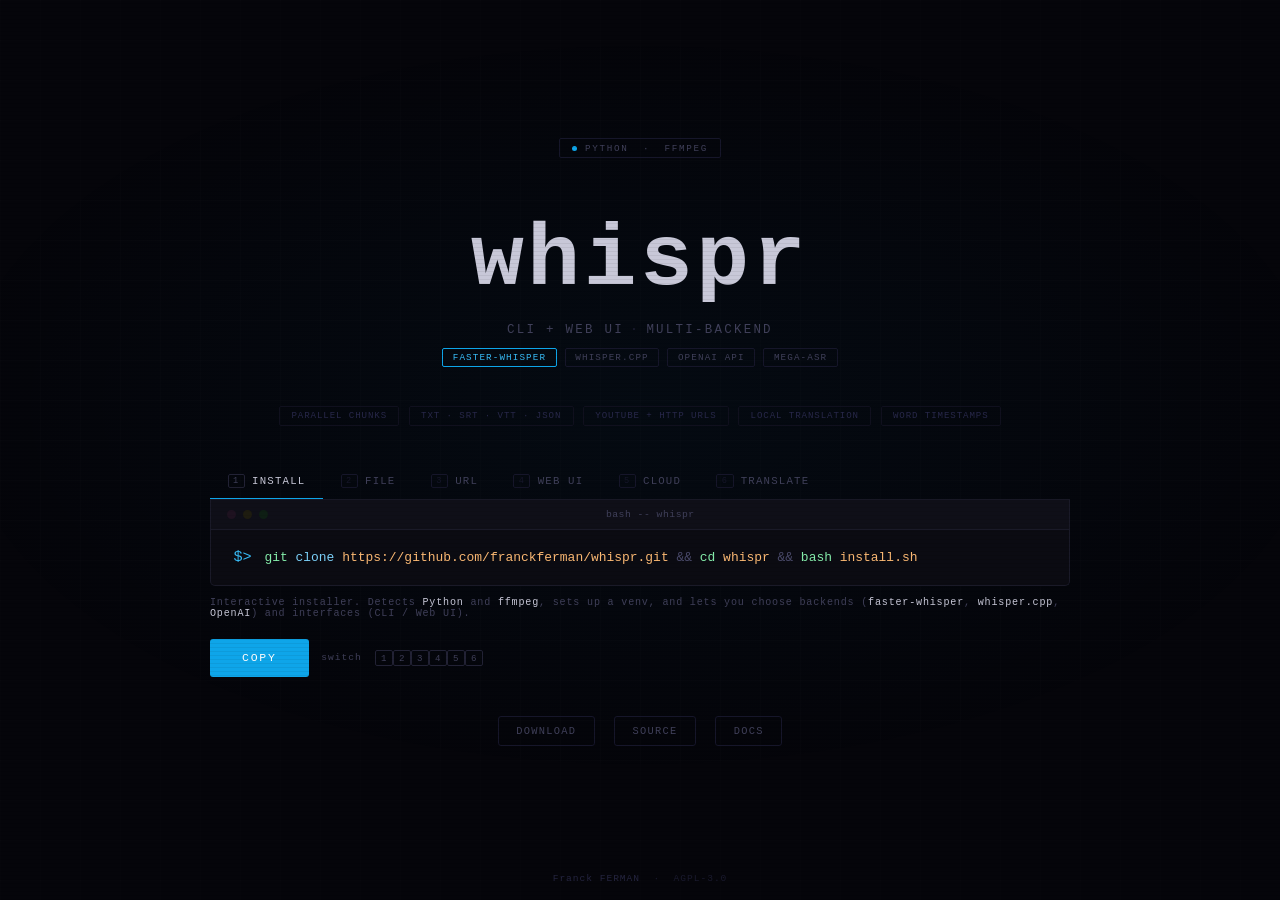
<file: docs/index.html>
<!DOCTYPE html>
<html lang="en">
<head>
<meta charset="UTF-8">
<meta name="viewport" content="width=device-width, initial-scale=1.0">
<title>whispr</title>
<meta name="description" content="Modular multi-backend Whisper transcription: CLI and web UI. faster-whisper, whisper.cpp, OpenAI API, and Mega-ASR for noisy audio. Parallel chunk processing, automatic fallback, local translation, word-level timestamps, SRT/VTT/JSON output.">
<meta property="og:title" content="whispr">
<meta property="og:description" content="Modular multi-backend Whisper transcription: CLI and web UI. faster-whisper, whisper.cpp, OpenAI API, Mega-ASR. Local translation and word timestamps.">
<meta property="og:type" content="website">
<meta property="og:url" content="https://franckferman.github.io/whispr/">
<style>
*, *::before, *::after { box-sizing: border-box; margin: 0; padding: 0; }

:root {
  --bg:      #05050a;
  --s1:      #0b0b12;
  --s2:      #0f0f18;
  --border:  #1a1a28;
  --dim:     #222235;
  --text:    #c8c8d8;
  --muted:   #40405a;
  --faint:   #16162a;
  --accent:  #0ea5e9;
  --accent2: #38bdf8;
  --green:   #10b981;
  --amber:   #f59e0b;
  --mono:    'Courier New', Courier, monospace;
}

html, body { height: 100%; background: var(--bg); color: var(--text); font-family: var(--mono); overflow-x: hidden; }

body::before {
  content: ''; position: fixed; inset: 0;
  background: repeating-linear-gradient(to bottom,
    transparent 0px, transparent 3px,
    rgba(0,0,0,0.06) 3px, rgba(0,0,0,0.06) 4px);
  pointer-events: none; z-index: 1000;
}

.bg-glow {
  position: fixed; inset: 0;
  background: radial-gradient(ellipse 80% 60% at 50% 45%,
    rgba(14,165,233,.04) 0%, transparent 70%);
  animation: glow-breathe 6s ease-in-out infinite;
  pointer-events: none; z-index: 0;
}
@keyframes glow-breathe { 0%,100%{opacity:.5} 50%{opacity:1} }

.bg-grid {
  position: fixed; inset: 0;
  background-image:
    linear-gradient(rgba(255,255,255,.009) 1px, transparent 1px),
    linear-gradient(90deg, rgba(255,255,255,.009) 1px, transparent 1px);
  background-size: 40px 40px;
  pointer-events: none; z-index: 0;
}

.page {
  position: relative; z-index: 1;
  min-height: 100vh;
  display: flex; flex-direction: column;
  align-items: center; justify-content: center;
  padding: 2.5rem 1.5rem 3.5rem; gap: 2.4rem;
}

.header { text-align: center; display: flex; flex-direction: column; align-items: center; gap: .85rem; }

.req-pill {
  display: inline-flex; align-items: center; gap: .5rem;
  font-size: .58rem; letter-spacing: .18em; text-transform: uppercase;
  color: var(--muted); border: 1px solid var(--faint);
  padding: .22rem .75rem; border-radius: 2px;
}
.req-pill::before {
  content: ''; width: 5px; height: 5px; border-radius: 50%;
  background: var(--accent); animation: blink 2.8s infinite;
}
@keyframes blink { 0%,100%{opacity:1} 50%{opacity:.2} }

.wave {
  display: flex; align-items: center; gap: 2.5px;
  height: 22px; margin: .1rem 0;
}
.wave-bar {
  width: 2.5px; border-radius: 2px;
  background: var(--accent);
  opacity: .35;
  animation: wave-pulse 1.6s ease-in-out infinite;
}
.wave-bar:nth-child(1)  { animation-delay: 0s;    }
.wave-bar:nth-child(2)  { animation-delay: .08s;  }
.wave-bar:nth-child(3)  { animation-delay: .16s;  }
.wave-bar:nth-child(4)  { animation-delay: .24s;  }
.wave-bar:nth-child(5)  { animation-delay: .32s;  }
.wave-bar:nth-child(6)  { animation-delay: .40s;  }
.wave-bar:nth-child(7)  { animation-delay: .48s;  }
.wave-bar:nth-child(8)  { animation-delay: .56s;  }
.wave-bar:nth-child(9)  { animation-delay: .64s;  }
.wave-bar:nth-child(10) { animation-delay: .72s;  }
.wave-bar:nth-child(11) { animation-delay: .80s;  }
.wave-bar:nth-child(12) { animation-delay: .88s;  }
.wave-bar:nth-child(13) { animation-delay: .96s;  }
.wave-bar:nth-child(14) { animation-delay: 1.04s; }
.wave-bar:nth-child(15) { animation-delay: 1.12s; }
.wave-bar:nth-child(16) { animation-delay: 1.20s; }
.wave-bar:nth-child(17) { animation-delay: 1.28s; }
.wave-bar:nth-child(18) { animation-delay: 1.36s; }
.wave-bar:nth-child(19) { animation-delay: 1.44s; }
.wave-bar:nth-child(20) { animation-delay: 1.52s; }
@keyframes wave-pulse {
  0%, 100% { height: 4px;  opacity: .25; }
  50%       { height: 18px; opacity: .6;  }
}

.glitch {
  font-size: clamp(2.6rem, 8vw, 5.5rem);
  font-weight: 700; letter-spacing: .04em; text-transform: lowercase;
  color: var(--text); position: relative; user-select: none;
}
.glitch::before, .glitch::after {
  content: attr(data-text);
  position: absolute; top: 0; left: 0; width: 100%; height: 100%;
}
.glitch::before {
  color: var(--accent2);
  clip-path: inset(100% 0 0 0);
  animation: gb 6s infinite;
}
.glitch::after {
  color: rgba(200,200,220,.8);
  clip-path: inset(100% 0 0 0);
  animation: ga 6s infinite;
}
@keyframes gb {
  0%,83%,89%,94%,100% { clip-path:inset(100% 0 0 0); transform:translate(0); opacity:1; }
  84%   { clip-path:polygon(0 18%,100% 18%,100% 27%,0 27%); transform:translate(-9px,0); }
  85%   { clip-path:polygon(0 52%,100% 52%,100% 60%,0 60%,0 8%,100% 8%,100% 15%,0 15%); transform:translate(6px,0); }
  86%   { clip-path:polygon(0 72%,100% 72%,100% 79%,0 79%); transform:translate(-4px,0); }
  87%   { clip-path:polygon(0 33%,100% 33%,100% 41%,0 41%); transform:translate(8px,0); }
  88%   { clip-path:inset(100% 0 0 0); transform:translate(0); }
  92%   { clip-path:polygon(0 22%,100% 22%,100% 30%,0 30%); transform:translate(-5px,0); opacity:.4; }
  93%   { clip-path:inset(100% 0 0 0); opacity:0; }
}
@keyframes ga {
  0%,83%,89%,94%,100% { clip-path:inset(100% 0 0 0); transform:translate(0); opacity:1; }
  84.4% { clip-path:polygon(0 61%,100% 61%,100% 70%,0 70%); transform:translate(8px,0); }
  85.4% { clip-path:polygon(0 28%,100% 28%,100% 36%,0 36%,0 74%,100% 74%,100% 82%,0 82%); transform:translate(-6px,0); }
  86.4% { clip-path:polygon(0 44%,100% 44%,100% 52%,0 52%); transform:translate(5px,0); }
  87.4% { clip-path:polygon(0 12%,100% 12%,100% 19%,0 19%); transform:translate(-7px,0); }
  88.4% { clip-path:inset(100% 0 0 0); transform:translate(0); }
  92.5% { clip-path:polygon(0 55%,100% 55%,100% 63%,0 63%); transform:translate(4px,0); opacity:.3; }
  93.5% { clip-path:inset(100% 0 0 0); opacity:0; }
}

.tagline {
  font-size: clamp(.62rem, 1.5vw, .78rem);
  letter-spacing: .18em; text-transform: uppercase;
  color: var(--muted); text-align: center;
}
.tagline .sep { color: #1e1e35; margin: 0 .4rem; }

.backends {
  display: flex; gap: .5rem; flex-wrap: wrap; justify-content: center;
  margin-top: -.2rem;
}
.backend-pill {
  font-size: .58rem; letter-spacing: .12em; text-transform: uppercase;
  color: var(--muted); border: 1px solid var(--faint);
  padding: .2rem .6rem; border-radius: 2px;
  cursor: pointer; background: none;
  font-family: var(--mono);
  transition: color .2s, border-color .2s;
}
.backend-pill:hover { color: var(--accent2); border-color: var(--accent); }
.backend-pill.hi { color: var(--accent2); border-color: var(--accent); }

.features {
  display: flex; gap: .6rem; flex-wrap: wrap; justify-content: center;
}
.feat {
  font-size: .57rem; letter-spacing: .1em; text-transform: uppercase;
  color: #28284a; border: 1px solid #10101e;
  padding: .22rem .7rem; border-radius: 2px;
}

.scenario-block { width: 100%; max-width: 860px; display: flex; flex-direction: column; gap: 0; }

.tabs {
  display: flex; gap: 0;
  border-bottom: 1px solid var(--border);
  overflow-x: auto; overflow-y: hidden;
}
.tab {
  background: none; border: none; cursor: pointer;
  font-family: var(--mono); font-size: .67rem;
  letter-spacing: .11em; text-transform: uppercase;
  color: var(--muted);
  padding: .65rem 1.1rem;
  border-bottom: 2px solid transparent;
  margin-bottom: -1px;
  transition: color .15s, border-color .15s;
  white-space: nowrap;
  display: flex; align-items: center; gap: .45rem;
}
.tab:hover { color: var(--text); }
.tab.active { color: var(--text); border-bottom-color: var(--accent); }
.kbd {
  display: inline-block; font-size: .54rem; color: var(--faint);
  border: 1px solid var(--faint); padding: .05rem .28rem; border-radius: 2px;
  transition: color .15s, border-color .15s;
}
.tab:hover .kbd, .tab.active .kbd { color: var(--muted); border-color: var(--dim); }

.terminal {
  background: var(--s1);
  border: 1px solid var(--border); border-top: none;
  border-radius: 0 0 5px 5px; overflow: hidden;
  transition: box-shadow .3s;
}
.terminal:hover { box-shadow: 0 0 50px rgba(14,165,233,.06), 0 8px 40px rgba(0,0,0,.4); }

.term-bar {
  background: var(--s2); padding: .55rem 1rem;
  display: flex; align-items: center; gap: .45rem;
  border-bottom: 1px solid var(--border);
}
.dot { width: 9px; height: 9px; border-radius: 50%; transition: background .25s; }
.dot-r { background: #1e1220; }
.dot-y { background: #1e1c10; }
.dot-g { background: #0e1e14; }
.terminal:hover .dot-r { background: #c0392b; }
.terminal:hover .dot-y { background: #c09a2b; }
.terminal:hover .dot-g { background: #10b981; }
.term-label { font-size: .61rem; color: var(--muted); margin: 0 auto; padding-right: 28px; letter-spacing: .05em; }

.term-body {
  padding: 1.1rem 1.4rem;
  display: flex; align-items: flex-start; gap: .8rem;
  min-height: 3.4rem; overflow-x: auto; overflow-y: hidden;
}
.ps { color: var(--accent2); font-size: .95rem; flex-shrink: 0; margin-top: .05rem; user-select: none; }

#cmd-display {
  font-size: clamp(.67rem, 1.55vw, .81rem); line-height: 1.55; flex: 1;
  white-space: nowrap;
  animation: cmd-in .18s ease;
}
@keyframes cmd-in { from{opacity:0;transform:translateY(3px)} to{opacity:1;transform:none} }

.cmd  { color: #86efac; }
.kw   { color: #7dd3fc; }
.str  { color: #fdba74; }
.flag { color: #fde68a; }
.env  { color: #c4b5fd; }
.sep  { color: var(--muted); }
.op   { color: #4a4a6a; }

.tab-desc {
  font-size: .63rem; letter-spacing: .08em;
  color: var(--muted); margin-top: .7rem; min-height: 1rem;
  animation: cmd-in .18s ease;
}
.tab-desc .hl { color: var(--text); }

.actions { display: flex; gap: .8rem; margin-top: 1.2rem; align-items: center; flex-wrap: wrap; }

.copy-btn {
  background: var(--accent); color: #fff; border: none;
  padding: .8rem 2rem; font-family: var(--mono); font-size: .72rem;
  letter-spacing: .15em; text-transform: uppercase;
  cursor: pointer; border-radius: 3px;
  transition: background .15s, box-shadow .2s, transform .1s;
}
.copy-btn:hover { background: var(--accent2); box-shadow: 0 0 24px rgba(56,189,248,.25); }
.copy-btn:active { transform: scale(.97); }
.copy-btn.ok { background: #065f46; box-shadow: 0 0 24px rgba(16,185,129,.2); }

.kbd-hint { font-size: .6rem; letter-spacing: .1em; color: var(--muted); }
.kbd-hint kbd {
  font-family: var(--mono); border: 1px solid var(--dim);
  padding: .1rem .3rem; border-radius: 2px; font-size: .57rem; color: var(--muted);
  cursor: pointer; transition: color .15s, border-color .15s;
}
.kbd-hint kbd:hover { color: var(--text); border-color: var(--border); }

.links { display: flex; gap: 1.2rem; flex-wrap: wrap; justify-content: center; }
.lnk {
  font-family: var(--mono); font-size: .65rem;
  letter-spacing: .12em; text-transform: uppercase;
  color: var(--muted); text-decoration: none;
  border: 1px solid var(--faint); padding: .5rem 1.1rem; border-radius: 3px;
  transition: color .15s, border-color .15s;
}
.lnk:hover { color: var(--text); border-color: var(--border); }

footer {
  position: fixed; bottom: 1rem; left: 0; right: 0;
  text-align: center; font-size: .6rem;
  letter-spacing: .1em; color: #1a1a2e;
  pointer-events: none; z-index: 1;
}
footer a { color: #252540; text-decoration: none; pointer-events: all; transition: color .15s; }
footer a:hover { color: var(--muted); }

@media (max-width: 700px) {
  .page { gap: 1.9rem; }
  .term-label { display: none; }
  .features { display: none; }
}
@media (max-width: 560px) {
  .page { gap: 1.6rem; padding: 2rem 1rem 3.5rem; }
  .tab { padding: .6rem .7rem; font-size: .6rem; letter-spacing: .08em; }
  .term-body { padding: .9rem 1rem; }
  .actions { flex-direction: column; align-items: stretch; }
  .copy-btn { width: 100%; padding: .9rem 1rem; }
  .kbd-hint { display: none; }
}
@media (max-width: 380px) {
  .page { padding: 1.5rem .75rem 3.5rem; gap: 1.4rem; }
  .glitch { letter-spacing: .01em; }
  .req-pill { font-size: .53rem; }
  .tab { padding: .55rem .6rem; font-size: .57rem; }
  .links { gap: .7rem; }
  .lnk { padding: .45rem .85rem; }
}
</style>
</head>
<body>

<div class="bg-grid"></div>
<div class="bg-glow"></div>

<div class="page">

  <div class="header">
    <span class="req-pill">Python &nbsp;&middot;&nbsp; ffmpeg</span>

    <div class="wave" aria-hidden="true">
      <div class="wave-bar"></div><div class="wave-bar"></div><div class="wave-bar"></div>
      <div class="wave-bar"></div><div class="wave-bar"></div><div class="wave-bar"></div>
      <div class="wave-bar"></div><div class="wave-bar"></div><div class="wave-bar"></div>
      <div class="wave-bar"></div><div class="wave-bar"></div><div class="wave-bar"></div>
      <div class="wave-bar"></div><div class="wave-bar"></div><div class="wave-bar"></div>
      <div class="wave-bar"></div><div class="wave-bar"></div><div class="wave-bar"></div>
      <div class="wave-bar"></div><div class="wave-bar"></div>
    </div>

    <h1 class="glitch" data-text="whispr">whispr</h1>
    <p class="tagline">CLI + Web UI<span class="sep">&middot;</span>Multi-Backend</p>

    <div class="backends">
      <button class="backend-pill hi" onclick="setBackend(0)">faster-whisper</button>
      <button class="backend-pill"    onclick="setBackend(1)">whisper.cpp</button>
      <button class="backend-pill"    onclick="setBackend(2)">openai api</button>
      <button class="backend-pill"    onclick="setBackend(3)">mega-asr</button>
    </div>
  </div>

  <div class="features">
    <span class="feat">Parallel chunks</span>
    <span class="feat">TXT &middot; SRT &middot; VTT &middot; JSON</span>
    <span class="feat">YouTube + HTTP URLs</span>
    <span class="feat">Local translation</span>
    <span class="feat">Word timestamps</span>
  </div>

  <div class="scenario-block">
    <div class="tabs" role="tablist">
      <button class="tab active" onclick="setTab(0)"><span class="kbd">1</span> install</button>
      <button class="tab"        onclick="setTab(1)"><span class="kbd">2</span> file</button>
      <button class="tab"        onclick="setTab(2)"><span class="kbd">3</span> url</button>
      <button class="tab"        onclick="setTab(3)"><span class="kbd">4</span> web ui</button>
      <button class="tab"        onclick="setTab(4)"><span class="kbd">5</span> cloud</button>
      <button class="tab"        onclick="setTab(5)"><span class="kbd">6</span> translate</button>
    </div>

    <div class="terminal">
      <div class="term-bar">
        <span class="dot dot-r"></span>
        <span class="dot dot-y"></span>
        <span class="dot dot-g"></span>
        <span class="term-label">bash -- whispr</span>
      </div>
      <div class="term-body">
        <span class="ps">$&gt;</span>
        <span id="cmd-display"></span>
      </div>
    </div>

    <div id="tab-desc" class="tab-desc"></div>

    <div class="actions">
      <button class="copy-btn" id="copy-btn" onclick="copyCmd()">Copy</button>
      <span class="kbd-hint">switch &nbsp;<kbd onclick="setTab(0)">1</kbd><kbd onclick="setTab(1)">2</kbd><kbd onclick="setTab(2)">3</kbd><kbd onclick="setTab(3)">4</kbd><kbd onclick="setTab(4)">5</kbd><kbd onclick="setTab(5)">6</kbd></span>
    </div>
  </div>

  <div class="links">
    <a class="lnk" href="https://github.com/franckferman/whispr/archive/refs/heads/stable.zip" target="_blank" rel="noopener">Download</a>
    <a class="lnk" href="https://github.com/franckferman/whispr" target="_blank" rel="noopener">Source</a>
    <a class="lnk" href="https://github.com/franckferman/whispr#readme" target="_blank" rel="noopener">Docs</a>
  </div>

</div>

<footer>
  <a href="https://github.com/franckferman">Franck FERMAN</a> &nbsp;&middot;&nbsp; AGPL-3.0
</footer>

<script>
const S = [
  {
    raw:  `git clone https://github.com/franckferman/whispr.git && cd whispr && bash install.sh`,
    html: `<span class="cmd">git</span> <span class="kw">clone</span> <span class="str">https://github.com/franckferman/whispr.git</span> <span class="op">&amp;&amp;</span> <span class="cmd">cd</span> <span class="str">whispr</span> <span class="op">&amp;&amp;</span> <span class="cmd">bash</span> <span class="str">install.sh</span>`,
    desc: `Interactive installer. Detects <span class="hl">Python</span> and <span class="hl">ffmpeg</span>, sets up a venv, and lets you choose backends (<span class="hl">faster-whisper</span>, <span class="hl">whisper.cpp</span>, <span class="hl">OpenAI</span>) and interfaces (CLI / Web UI).`,
  },
  {
    raw:  `python main.py -f lecture.mp4 --backend faster_whisper -F txt,srt,vtt`,
    html: `<span class="cmd">python</span> <span class="str">main.py</span> <span class="flag">-f</span> <span class="str">lecture.mp4</span> <span class="flag">--backend</span> <span class="kw">faster_whisper</span> <span class="flag">-F</span> <span class="str">txt,srt,vtt</span>`,
    desc: `Transcribe a local file with <span class="hl">faster-whisper</span> (CTranslate2, GPU/CPU). Outputs <span class="hl">plain text</span>, <span class="hl">SRT</span>, and <span class="hl">WebVTT</span> subtitles. Supports MP3, MP4, WAV, MKV, FLAC, and any ffmpeg-compatible format.`,
  },
  {
    raw:  `python main.py -u "https://youtu.be/dQw4w9WgXcQ" --backend faster_whisper -l en -F srt`,
    html: `<span class="cmd">python</span> <span class="str">main.py</span> <span class="flag">-u</span> <span class="str">"https://youtu.be/dQw4w9WgXcQ"</span> <span class="flag">--backend</span> <span class="kw">faster_whisper</span> <span class="flag">-l</span> <span class="str">en</span> <span class="flag">-F</span> <span class="str">srt</span>`,
    desc: `Transcribe a <span class="hl">YouTube URL</span> (or any HTTP URL) via yt-dlp. Audio is extracted, chunked with ffmpeg, transcribed in parallel, and output as <span class="hl">SRT subtitles</span>. Language auto-detected if <span class="hl">-l</span> is omitted.`,
  },
  {
    raw:  `cd web && uvicorn app:app --host 127.0.0.1 --port 8000`,
    html: `<span class="cmd">cd</span> <span class="str">web</span> <span class="op">&amp;&amp;</span> <span class="cmd">uvicorn</span> <span class="str">app:app</span> <span class="flag">--host</span> <span class="str">127.0.0.1</span> <span class="flag">--port</span> <span class="str">8000</span>`,
    desc: `Launch the <span class="hl">FastAPI web UI</span>. Upload a file or paste a URL, pick a backend, monitor progress via <span class="hl">WebSocket</span> live logs, and download results in any format directly from the browser. Binds to <span class="hl">localhost</span>; put it behind a reverse proxy with <span class="hl">WHISPR_AUTH_TOKEN</span> to expose it.`,
  },
  {
    raw:  `python main.py -f interview.mp3 --backend openai --openai-key $OPENAI_API_KEY -F srt,txt`,
    html: `<span class="cmd">python</span> <span class="str">main.py</span> <span class="flag">-f</span> <span class="str">interview.mp3</span> <span class="flag">--backend</span> <span class="kw">openai</span> <span class="flag">--openai-key</span> <span class="env">$OPENAI_API_KEY</span> <span class="flag">-F</span> <span class="str">srt,txt</span>`,
    desc: `Cloud transcription via <span class="hl">OpenAI Whisper API</span>. No local model. Files &gt; 25 MB are chunked automatically. Rate-limit handling with <span class="hl">Retry-After</span> backoff. Falls back to a local backend on failure if <span class="hl">--fallback-backend</span> is set.`,
  },
  {
    raw:  `python main.py -f talk.mp4 -l fr --translate-to en -F srt`,
    html: `<span class="cmd">python</span> <span class="str">main.py</span> <span class="flag">-f</span> <span class="str">talk.mp4</span> <span class="flag">-l</span> <span class="str">fr</span> <span class="flag">--translate-to</span> <span class="str">en</span> <span class="flag">-F</span> <span class="str">srt</span>`,
    desc: `Transcribe, then <span class="hl">translate the transcript locally</span> (Argos, fully offline, no online API). The original is kept and a <span class="hl">{prefix}.en.srt</span> copy is written, e.g. a French talk with English subtitles.`,
  },
];

const BACKENDS = ['faster_whisper', 'whisper_cpp', 'openai', 'mega_asr'];
const BACKEND_LABELS = ['faster-whisper', 'whisper.cpp', 'openai api', 'mega-asr'];
let cur = 0;
let curBackend = 0;

function setBackend(i) {
  curBackend = i;
  document.querySelectorAll('.backend-pill').forEach((p, idx) => p.classList.toggle('hi', idx === i));
  setTab(cur);
}

function buildCmd(i) {
  if (i === 0) return S[0];
  if (i === 3) return S[3];
  if (i === 4) return S[4];
  if (i === 5) return S[5];
  const b = BACKENDS[curBackend];
  const bl = BACKEND_LABELS[curBackend];
  const mega = b === 'mega_asr';
  const megaFlags = ` <span class="flag">--mega-repo</span> <span class="str">./Mega-ASR</span> <span class="flag">--mega-allow-cpu</span>`;
  if (i === 1) {
    const src = mega ? 'noisy.wav' : 'lecture.mp4';
    return {
      raw:  `python main.py -f ${src} --backend ${b}${mega ? ' --mega-repo ./Mega-ASR --mega-allow-cpu' : ''} -F txt,srt,vtt`,
      html: `<span class="cmd">python</span> <span class="str">main.py</span> <span class="flag">-f</span> <span class="str">${src}</span> <span class="flag">--backend</span> <span class="kw">${b}</span>${mega ? megaFlags : ''} <span class="flag">-F</span> <span class="str">txt,srt,vtt</span>`,
      desc: mega
        ? `Transcribe with <span class="hl">Mega-ASR</span> (Qwen3-ASR + a robustness LoRA), tuned to stay accurate on <span class="hl">noisy or degraded audio</span>, best for English and Chinese. Point <span class="hl">--mega-repo</span> at a local clone; a GPU is recommended.`
        : `Transcribe a local file with <span class="hl">${bl}</span>${b==='faster_whisper'?' (CTranslate2, GPU/CPU)':b==='whisper_cpp'?' (GGML, CPU-optimized)':' (OpenAI API, no local model)'}. Outputs <span class="hl">plain text</span>, <span class="hl">SRT</span>, and <span class="hl">WebVTT</span> subtitles. Supports MP3, MP4, WAV, MKV, FLAC, and any ffmpeg-compatible format.`,
    };
  }
  if (i === 2) {
    return {
      raw:  `python main.py -u "https://youtu.be/dQw4w9WgXcQ" --backend ${b}${mega ? ' --mega-repo ./Mega-ASR --mega-allow-cpu' : ''} -l en -F srt`,
      html: `<span class="cmd">python</span> <span class="str">main.py</span> <span class="flag">-u</span> <span class="str">"https://youtu.be/dQw4w9WgXcQ"</span> <span class="flag">--backend</span> <span class="kw">${b}</span>${mega ? megaFlags : ''} <span class="flag">-l</span> <span class="str">en</span> <span class="flag">-F</span> <span class="str">srt</span>`,
      desc: `Transcribe a <span class="hl">YouTube URL</span> (or any HTTP URL) via yt-dlp. Audio is extracted, chunked with ffmpeg, transcribed in parallel, and output as <span class="hl">SRT subtitles</span>. Language auto-detected if <span class="hl">-l</span> is omitted.`,
    };
  }
}

function setTab(i) {
  cur = i;
  document.querySelectorAll('.tab').forEach((t, idx) => t.classList.toggle('active', idx === i));
  const entry = buildCmd(i);
  const d = document.getElementById('cmd-display');
  d.innerHTML = '';
  void d.offsetWidth;
  d.innerHTML = entry.html;
  document.getElementById('tab-desc').innerHTML = entry.desc;
}

function copyCmd() {
  const btn = document.getElementById('copy-btn');
  navigator.clipboard.writeText(buildCmd(cur).raw).then(() => {
    btn.textContent = 'Copied!';
    btn.classList.add('ok');
    setTimeout(() => { btn.textContent = 'Copy'; btn.classList.remove('ok'); }, 1800);
  });
}

document.addEventListener('keydown', e => {
  const n = parseInt(e.key);
  if (n >= 1 && n <= S.length && !e.ctrlKey && !e.metaKey && !e.altKey) setTab(n - 1);
});

setTab(0);
</script>
</body>
</html>
</file>
